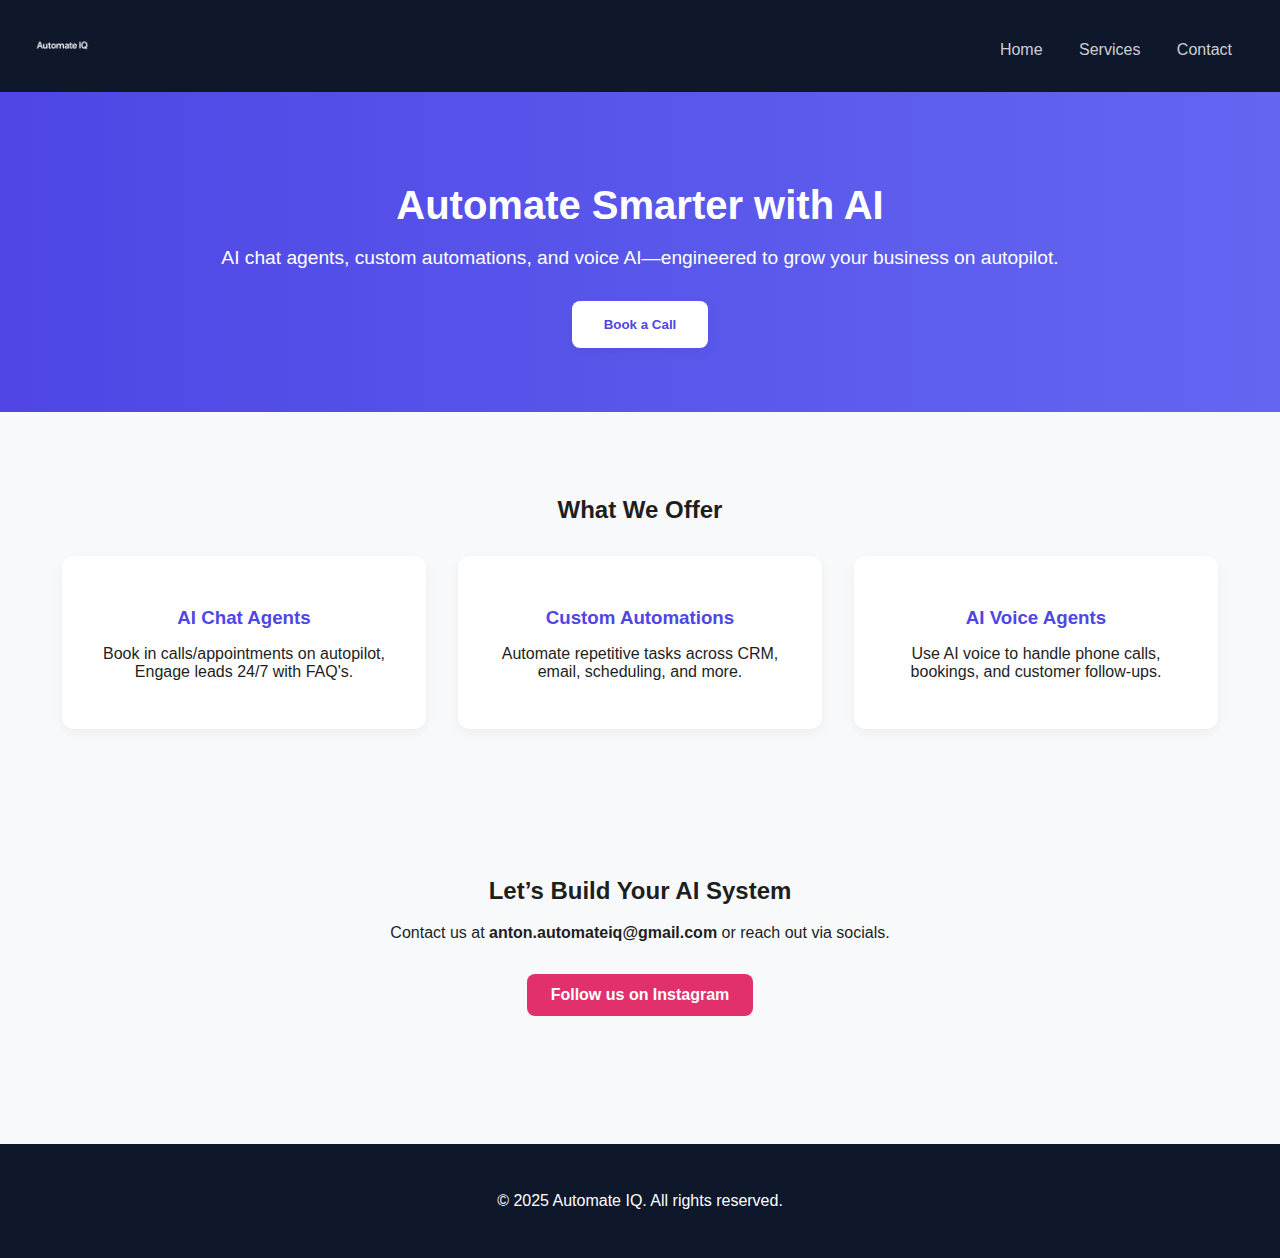
<file: index.html>
<!DOCTYPE html>
<html lang="en">
<head>
  <meta charset="UTF-8" />
  <meta name="viewport" content="width=device-width, initial-scale=1.0" />
  <title>Automate IQ | AI Automation Agency</title>
  <style>
    body {
      font-family: 'Segoe UI', sans-serif;
      margin: 0;
      padding: 0;
      background-color: #f7f9fb;
      color: #1e1e1e;
    }
    header {
      background-color: #0f172a;
      color: white;
      padding: 1rem 2rem; /* thinner vertical padding */
      display: flex;
      align-items: center;
      justify-content: space-between;
      flex-wrap: wrap;
    }
    .logo {
      height: 60px;
    }
    nav {
      margin-top: 0.5rem; /* less margin */
    }
    nav a {
      margin: 0 1rem;
      text-decoration: none;
      color: #ffffffcc;
    }
    nav a:hover {
      color: #ffffff;
    }
    .hero {
      padding: 4rem 2rem;
      text-align: center;
      background: linear-gradient(to right, #4f46e5, #6366f1);
      color: white;
    }
    .hero h1 {
      font-size: 2.5rem;
      margin-bottom: 1rem;
    }
    .hero p {
      font-size: 1.2rem;
      margin-bottom: 2rem;
    }
    .hero button {
      padding: 1rem 2rem;
      background: white;
      color: #4f46e5;
      border: none;
      border-radius: 8px;
      font-weight: bold;
      cursor: pointer;
      transition: transform 0.2s ease;  /* animation transition */
      box-shadow: 0 4px 12px rgba(0, 0, 0, 0.05);
    }
    .hero button:hover {
      transform: translateY(-5px);
      box-shadow: 0 8px 20px rgba(0, 0, 0, 0.1);
    }
    .section {
      padding: 4rem 2rem;
      text-align: center;
    }
    .services {
      display: flex;
      flex-wrap: wrap;
      justify-content: center;
      gap: 2rem;
      margin-top: 2rem;
    }
    .card {
      background: white;
      border-radius: 12px;
      padding: 2rem;
      box-shadow: 0 4px 12px rgba(0, 0, 0, 0.05);
      max-width: 300px;
      flex: 1;
      transition: transform 0.2s ease;
    }
    .card:hover {
      transform: translateY(-5px);
    }
    .card h3 {
      color: #4f46e5;
      margin-bottom: 0.5rem;
    }
    a.card-link {
      text-decoration: none;
      color: inherit;
      display: block;
    }
    footer {
      background-color: #0f172a;
      color: white;
      text-align: center;
      padding: 2rem;
      margin-top: 4rem;
    }
    .social-button {
      margin-top: 1rem;
      display: inline-block;
      padding: 0.75rem 1.5rem;
      background-color: #e1306c;
      color: white;
      border-radius: 8px;
      text-decoration: none;
      font-weight: bold;
    }
    .social-button:hover {
      background-color: #c92c5c;
    }
  </style>
</head>
<body>

  <header>
    <img src="ChatGPT Image May 20, 2025, 01_47_06 PM.png" alt="Automate IQ Logo" class="logo" />
    <nav>
      <a href="#">Home</a>
      <a href="#services">Services</a>
      <a href="#contact">Contact</a>
    </nav>
  </header>

  <section class="hero">
    <h1>Automate Smarter with AI</h1>
    <p>AI chat agents, custom automations, and voice AI—engineered to grow your business on autopilot.</p>
    <button onclick="location.href='https://calendar.app.google/rySHaxSFcyqv8hf36'">Book a Call</button>
  </section>

  <section class="section" id="services">
    <h2>What We Offer</h2>
    <div class="services">
      <a href="chatagents.html" class="card-link">
        <div class="card">
          <h3>AI Chat Agents</h3>
          <p>Book in calls/appointments on autopilot, Engage leads 24/7 with FAQ's.</p>
        </div>
      </a>
      <a href="customautomations.html" class="card-link">
        <div class="card">
          <h3>Custom Automations</h3>
          <p>Automate repetitive tasks across CRM, email, scheduling, and more.</p>
        </div>
      </a>
      <a href="voiceagents.html" class="card-link">
        <div class="card">
          <h3>AI Voice Agents</h3>
          <p>Use AI voice to handle phone calls, bookings, and customer follow-ups.</p>
        </div>
      </a>
    </div>
  </section>

  <section class="section" id="contact">
    <h2>Let’s Build Your AI System</h2>
    <p>Contact us at <strong>anton.automateiq@gmail.com</strong> or reach out via socials.</p>
    <a href="https://www.instagram.com/automateiq_ai/" class="social-button" target="_blank">Follow us on Instagram</a>
  </section>

  <footer>
    <p>&copy; 2025 Automate IQ. All rights reserved.</p>
  </footer>

</body>
</html>
</file>
